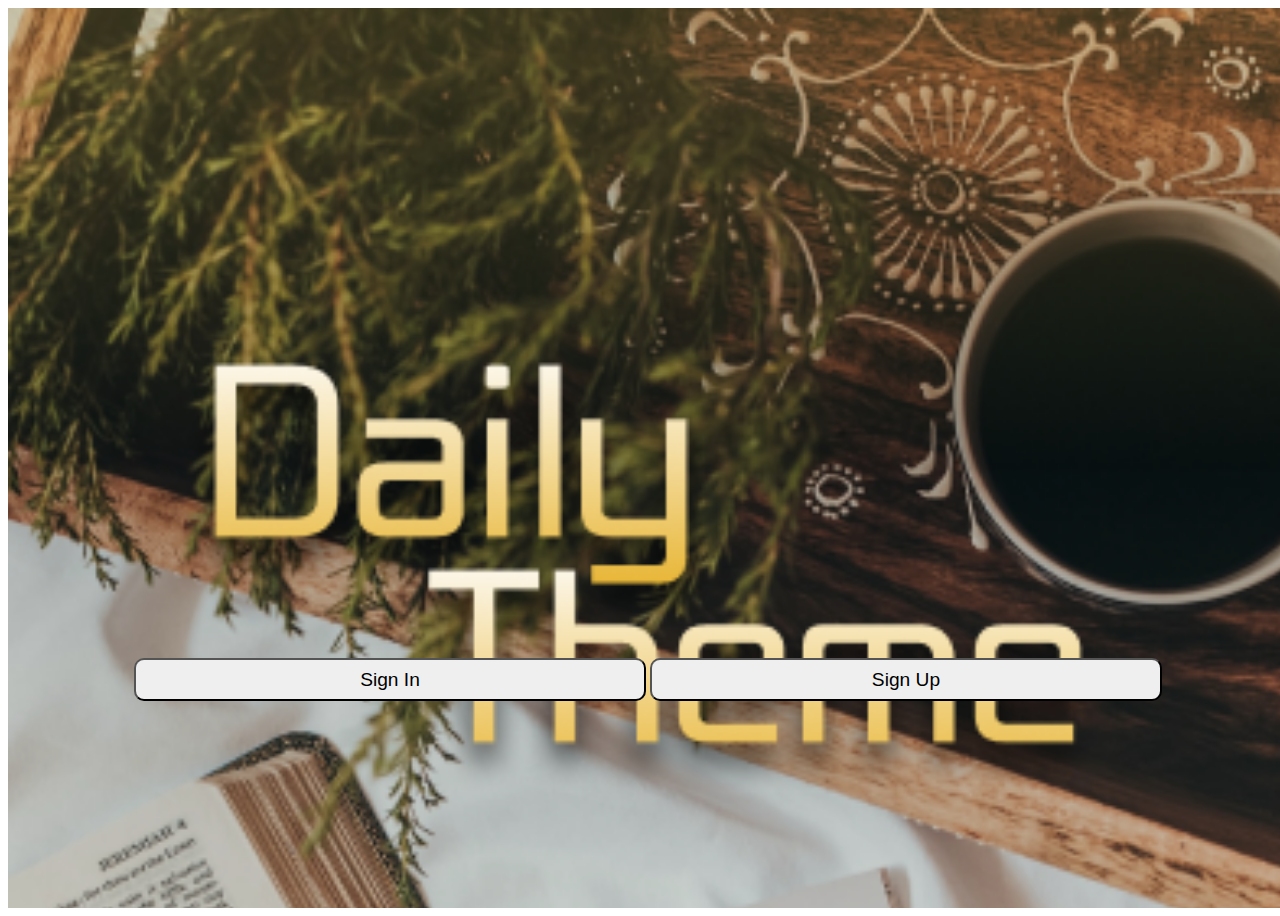
<file: file/start/login/luanch/luanch.html>
<!DOCTYPE html>
<html lang="en">

<head>
    <meta charset="UTF-8">
    <meta http-equiv="X-UA-Compatible" content="IE=edge">
    <meta name="viewport" content="width=device-width, initial-scale=1.0">
    <title>Document</title>
    <style>
        .img {
            height: 100vh;
            width: 100vw;
            background-image: url(./background.png);
            background-size: cover;
            background-repeat: no-repeat;
        }
        .sign {
            text-align: center;
        }
        button {
            text-decoration: none;
            font-size: 1.2rem;
            border-radius: 10px;
            width: 40%;
            height: 43px;
            margin-top: 650px;
            cursor: pointer;
        }
    </style>
</head>

<body>
    <div class="img">
        <div class="sign">
            <button type="button" onclick="location.href = '../signin/signin.html'">Sign In</button>
            <button type="button" onclick="location.href = '../signup/signup.html'">Sign Up</button>
        </div>

    </div>
</body>

</html>
</file>
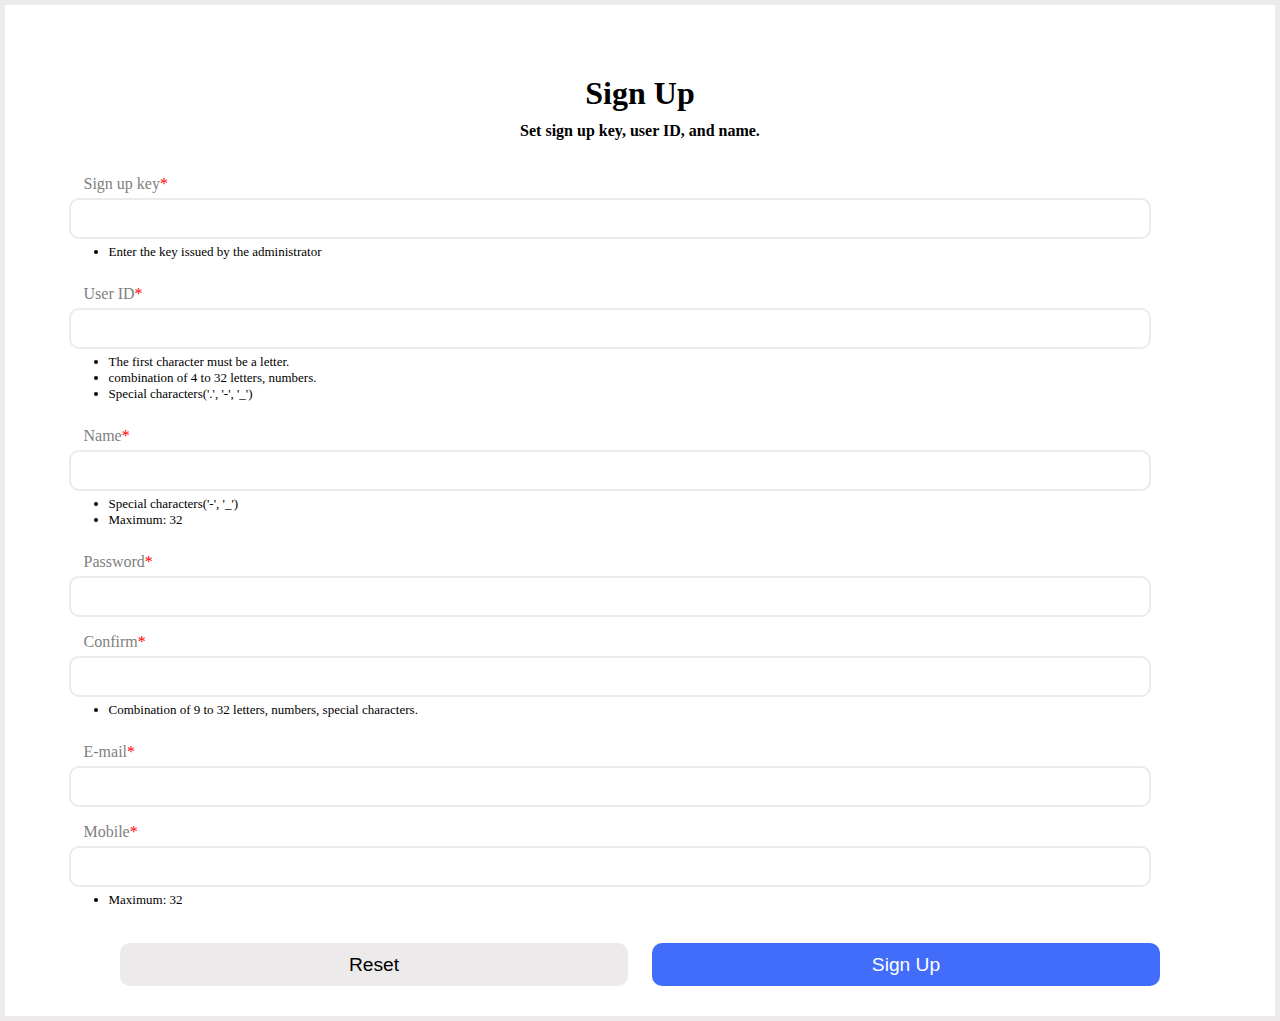
<file: file/start/login/signup/1.html>
<!DOCTYPE html>
<html lang="en">

<head>
    <meta charset="UTF-8">
    <meta http-equiv="X-UA-Compatible" content="IE=edge">
    <meta name="viewport" content="width=device-width, initial-scale=1.0">
    <title>Sign Up</title>
    <link rel="stylesheet" href="1.css">
    <script src="jquery.min.js"></script>


</head>

<body>
    <h1>Sign Up</h1>
    <h4>Set sign up key, user ID, and name.</h4>
    <form name="form" id="form">
        <div id="content">
            <label>
                <p class="comment">Sign up key<span class="required">*</span></p>
            </label>
            <input type="text" name="sign_up_key" id="key">
            <ul>
                <li>Enter the key issued by the administrator</li>
            </ul>

            <label>
                <p class="comment">User ID<span class="required">*</span></p>
            </label>
            <input type="text" name="user_id" id="id">
            <ul>
                <li>The first character must be a letter.</li>
                <li>combination of 4 to 32 letters, numbers.</li>
                <li>Special characters('.', '-', '_')</li>
            </ul>

            <label>
                <p class="comment">Name<span class="required">*</span></p>
            </label>
            <input type="text" name="name" id="name">
            <ul>
                <li>Special characters('-', '_')</li>
                <li>Maximum: 32</li>
            </ul>

            <label>
                <p class="comment">Password<span class="required">*</span></p>
            </label>
            <input type="password" name="password" id="pwd">

            <label></label>
            <p class="comment">Confirm<span class="required">*</span></p>
            <input type="password" id="confirm">
            <ul>
                <li>Combination of 9 to 32 letters, numbers, special characters.</li>
            </ul>

            <label>
                <p class="comment">E-mail<span class="required">*</span></p>
            </label>
            <input type="text" name="email" id="mail">

            <label>
                <p class="comment">Mobile<span class="required">*</span></p>
            </label>
            <input type="text" name="mobile" id="mobile">
            <ul>
                <li>Maximum: 32</li>
            </ul>
        </div>
    </form>

    <div id="btn">
        <button type="reset" class="btn back" id="reset">Reset</button>
        <button type="button" class="btn sign" id="sign" onclick="conf_submit()">Sign Up</button>
    </div>
    <script src="1.js"></script>
</body>

</html>
</file>
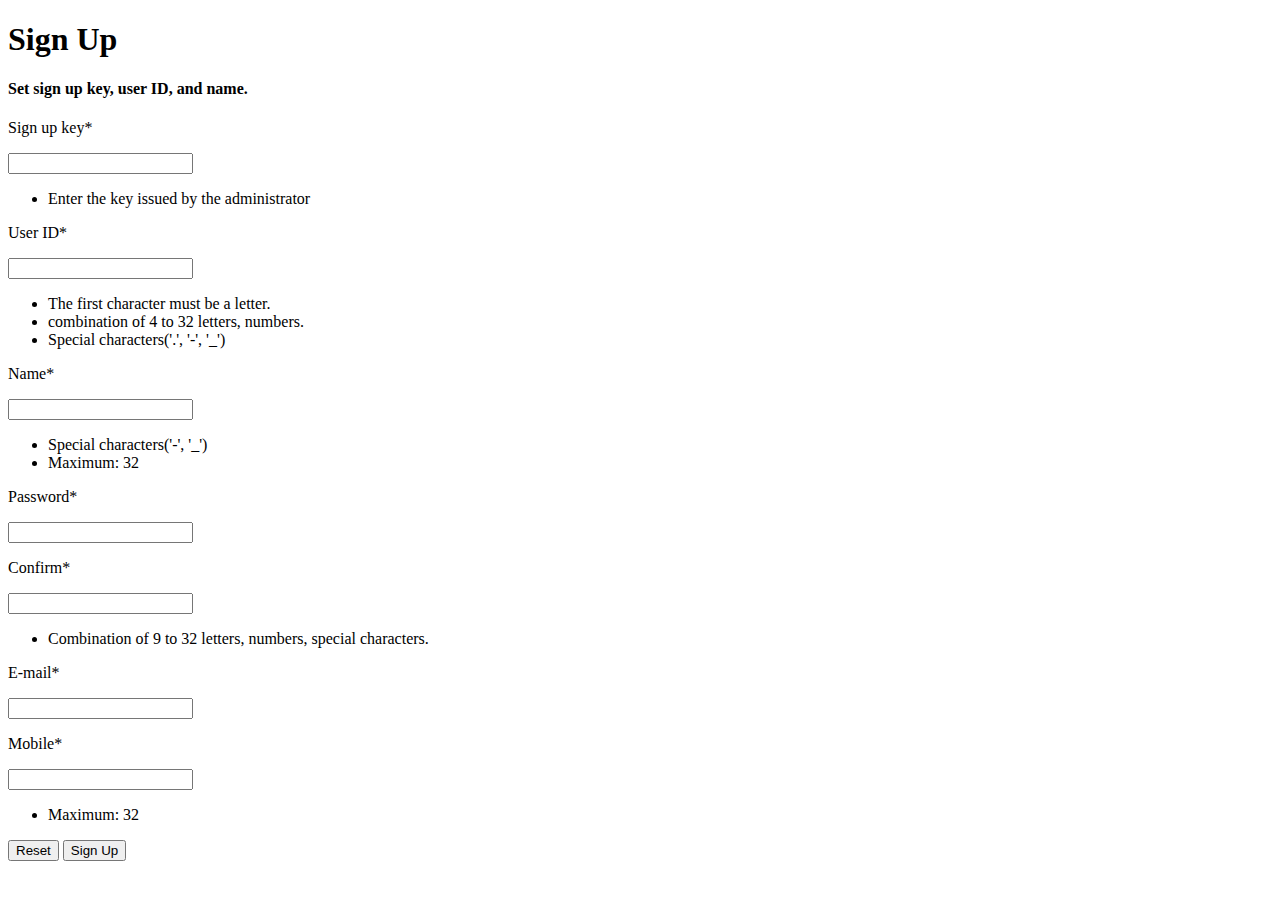
<file: file/start/login/signup/signup.html>
<!DOCTYPE html>
<html lang="en">

<head>
    <meta charset="UTF-8">
    <meta http-equiv="X-UA-Compatible" content="IE=edge">
    <meta name="viewport" content="width=device-width, initial-scale=1.0">
    <title>Sign Up</title>



</head>

<body>
    <h1>Sign Up</h1>
    <h4>Set sign up key, user ID, and name.</h4>
    <form name="form" id="form">
        <div id="content">
            <label>
                <p class="comment">Sign up key<span class="required">*</span></p>
            </label>
            <input type="text" name="sign_up_key" id="key">
            <ul>
                <li>Enter the key issued by the administrator</li>
            </ul>

            <label>
                <p class="comment">User ID<span class="required">*</span></p>
            </label>
            <input type="text" name="user_id" id="id">
            <ul>
                <li>The first character must be a letter.</li>
                <li>combination of 4 to 32 letters, numbers.</li>
                <li>Special characters('.', '-', '_')</li>
            </ul>

            <label>
                <p class="comment">Name<span class="required">*</span></p>
            </label>
            <input type="text" name="name" id="name">
            <ul>
                <li>Special characters('-', '_')</li>
                <li>Maximum: 32</li>
            </ul>

            <label>
                <p class="comment">Password<span class="required">*</span></p>
            </label>
            <input type="password" name="password" id="pwd">

            <label></label>
            <p class="comment">Confirm<span class="required">*</span></p>
            <input type="password" id="confirm">
            <ul>
                <li>Combination of 9 to 32 letters, numbers, special characters.</li>
            </ul>

            <label>
                <p class="comment">E-mail<span class="required">*</span></p>
            </label>
            <input type="text" name="email" id="mail">

            <label>
                <p class="comment">Mobile<span class="required">*</span></p>
            </label>
            <input type="text" name="mobile" id="mobile">
            <ul>
                <li>Maximum: 32</li>
            </ul>
        </div>
    </form>

    <div id="btn">
        <button type="reset" class="btn back" id="reset">Reset</button>
        <button type="button" class="btn sign" id="sign" onclick="conf_submit()">Sign Up</button>
    </div>

</body>

</html>
</file>
<file: file/start/login/signup/1.css>
body {
    margin: 0;
    border: 5px solid rgb(236, 234, 234);
}

input {
    width: 90%;
    height: 35px;
    border: 2px solid rgb(236, 234, 234);
    border-radius: 10px;
}

button {
    border: 2px solid;
}

h1 {
    text-align: center;
    margin-top: 70px;
    margin-bottom: 10px;
}

h4 {
    text-align: center;
    margin-top: 10px;
    margin-bottom: 35px;
}

#content {
    padding-left: 5%;
    padding-right: 1%;
}

ul {
    margin-top: 5px;
    margin-bottom: 25px;
    padding-right: 10%;
}

li {
    font-size: 13px;
}

.comment {
    padding-left: 15px;
    color: gray;
    margin-bottom: 5px;
}

#btn {
    text-align: center;
}

.btn {
    text-decoration: none;
    font-size: 1.2rem;
    border-radius: 10px;
    width: 40%;
    height: 43px;
    margin: 10px 10px 30px 10px;
    cursor: pointer;

}

.btn.back {
    background-color: rgb(236, 234, 234);
    border-color: rgb(236, 234, 234);
}

.btn.sign {
    background-color: rgb(66, 109, 250);
    border-color: rgb(66, 109, 250);
    color: white;
}

.required {
    color: red;
}
</file>
